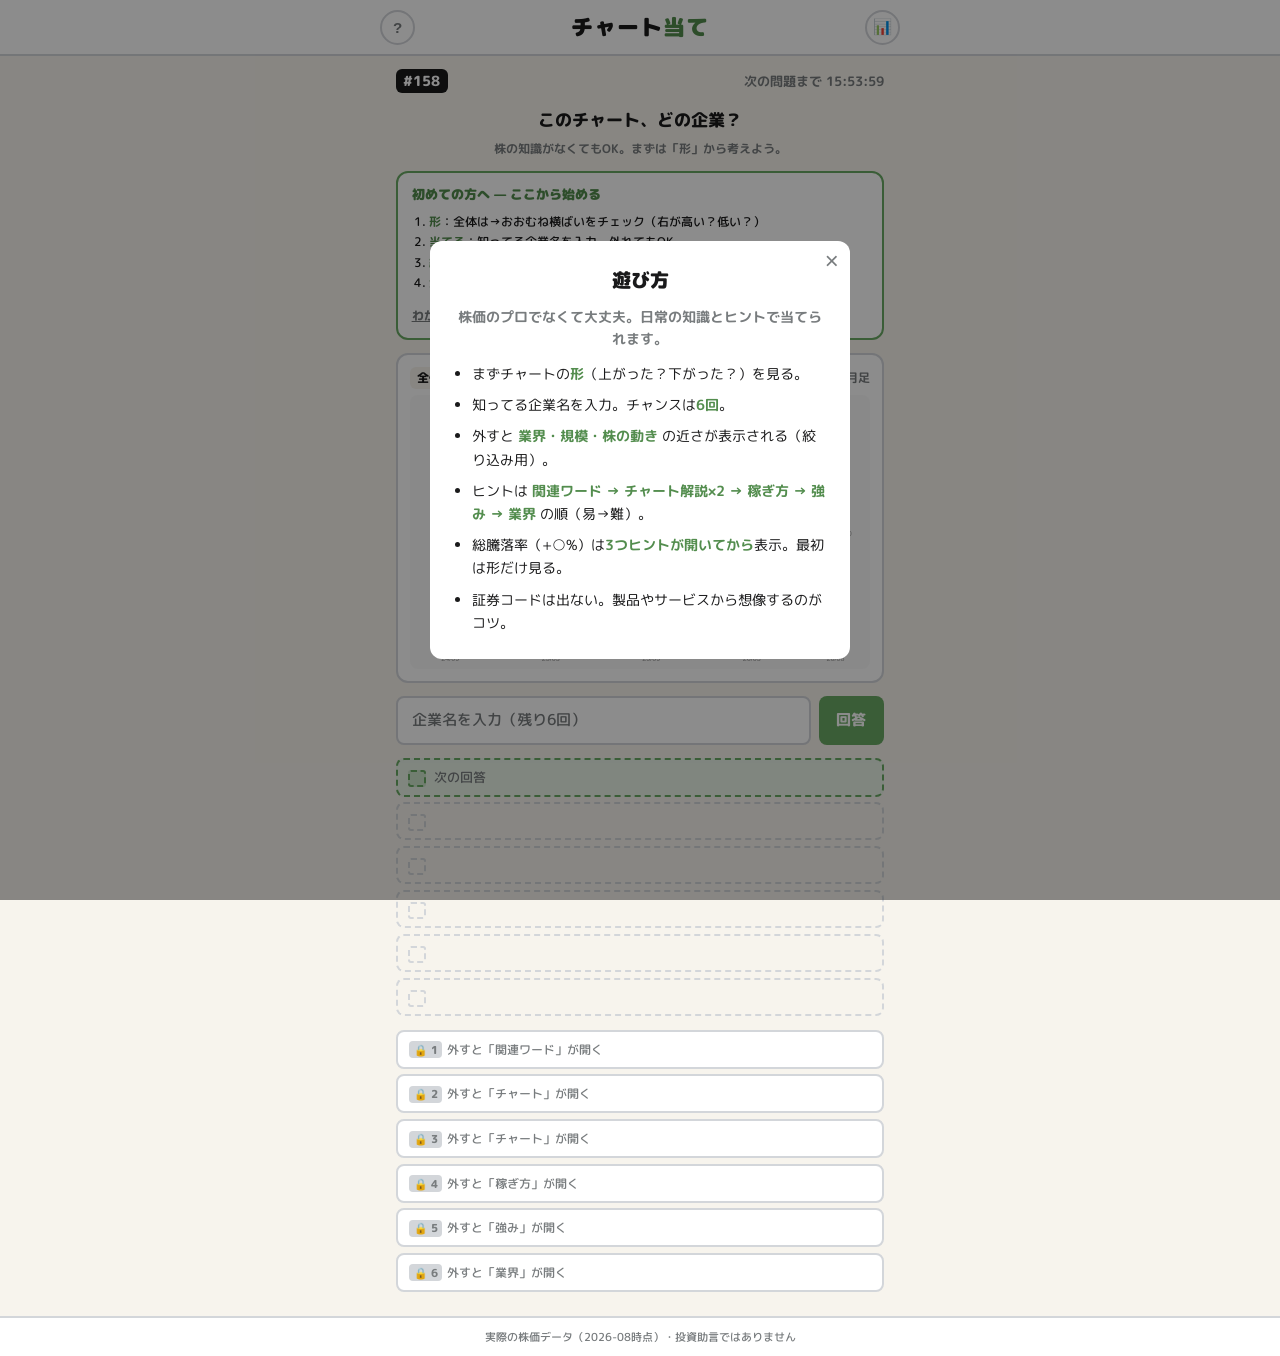
<file: index.html>
<!DOCTYPE html>
<html lang="ja">
<head>
<meta charset="UTF-8" />
<meta name="viewport" content="width=device-width, initial-scale=1.0" />
<title>チャート当て — 毎日1問、日本株チャートクイズ</title>
<meta name="description" content="実際の株価チャートの形だけで、どの日本企業か当てるデイリークイズ。毎日0時（JST）に新しい1問。" />
<link rel="canonical" href="https://kennatsu.github.io/chart-asate/" />
<meta property="og:type" content="website" />
<meta property="og:locale" content="ja_JP" />
<meta property="og:site_name" content="チャート当て" />
<meta property="og:title" content="チャート当て — 毎日1問、日本株チャートクイズ" />
<meta property="og:description" content="実際の株価チャートの形だけで、どの日本企業か当てるデイリークイズ。毎日0時（JST）に新しい1問。" />
<meta property="og:url" content="https://kennatsu.github.io/chart-asate/" />
<meta property="og:image" content="https://kennatsu.github.io/chart-asate/og-image.png" />
<meta property="og:image:width" content="1200" />
<meta property="og:image:height" content="630" />
<meta property="og:image:alt" content="チャート当て — このチャート、どの企業？" />
<meta name="twitter:card" content="summary_large_image" />
<meta name="twitter:title" content="チャート当て — 毎日1問、日本株チャートクイズ" />
<meta name="twitter:description" content="実際の株価チャートの形だけで、どの日本企業か当てるデイリークイズ。" />
<meta name="twitter:image" content="https://kennatsu.github.io/chart-asate/og-image.png" />
<meta name="twitter:image:alt" content="チャート当て — このチャート、どの企業？" />
<link rel="preconnect" href="https://fonts.googleapis.com" />
<link rel="preconnect" href="https://fonts.gstatic.com" crossorigin />
<link href="https://fonts.googleapis.com/css2?family=M+PLUS+Rounded+1c:wght@400;700;800;900&display=swap" rel="stylesheet" />
<link rel="stylesheet" href="style.css" />
</head>
<body>
<header class="header">
  <div class="header-inner">
    <button class="icon-btn" id="btn-help" aria-label="遊び方">?</button>
    <h1 class="logo">チャート<span class="logo-accent">当て</span></h1>
    <button class="icon-btn" id="btn-stats" aria-label="成績">📊</button>
  </div>
</header>

<main class="main">
  <div class="daily-bar">
    <span class="puzzle-no" id="puzzle-label"></span>
    <span class="countdown" id="countdown"></span>
  </div>
  <p class="tagline">このチャート、どの企業？</p>
  <p class="tagline-sub">株の知識がなくてもOK。まずは「形」から考えよう。</p>

  <section class="reasoning-guide" id="reasoning-guide">
    <h2 class="guide-title">初めての方へ — ここから始める</h2>
    <ol class="guide-steps">
      <li><strong>形</strong>：<span id="guide-trend">全体の方向</span>をチェック（右が高い？低い？）</li>
      <li><strong>当てる</strong>：知ってる企業名を入力。外れてもOK</li>
      <li><strong>絞る</strong>：外すと「業界・規模・動きの似方」が教えてくれる</li>
      <li><strong>深掘り</strong>：ヒントで「なぜ動いた？」が分かる（チャートの核心）</li>
    </ol>
    <button type="button" class="guide-dismiss" id="btn-dismiss-guide">わかった</button>
  </section>

  <section class="chart-card">
    <div class="chart-meta">
      <span class="chart-trend" id="chart-trend"></span>
      <span class="chart-badge locked" id="chart-change" title="ヒントが3つ開くと表示"></span>
      <span class="chart-period">過去24ヶ月・月足</span>
    </div>
    <svg id="chart" viewBox="0 0 640 380" role="img" aria-label="株価チャート"></svg>
    <div class="chart-story" id="chart-story" aria-label="チャート解説"></div>
  </section>

  <section class="guess-area">
    <form id="guess-form" autocomplete="off">
      <div class="input-wrap">
        <input
          type="text"
          id="guess-input"
          placeholder="企業名を入力"
          aria-label="企業名を入力"
          aria-autocomplete="list"
          aria-controls="ac-list"
        />
        <ul class="ac-list" id="ac-list" role="listbox"></ul>
      </div>
      <button type="submit" class="btn-primary" id="btn-submit">回答</button>
    </form>
  </section>

  <section class="guess-grid" id="guess-grid" aria-label="回答履歴"></section>

  <section class="hints" id="hints"></section>
</main>

<div class="toast" id="toast" role="status" aria-live="polite"></div>

<!-- 結果モーダル -->
<div class="modal-backdrop hidden" id="modal-result">
  <div class="modal">
    <button class="modal-close" data-close aria-label="閉じる">&times;</button>
    <h2 id="result-title"></h2>
    <p class="result-answer">正解: <strong id="result-answer"></strong> <span class="result-change" id="result-change"></span></p>
    <p class="result-learn" id="result-learn"></p>
    <p class="result-desc" id="result-desc"></p>
    <div class="share-preview" id="share-preview"></div>
    <button class="btn-primary btn-share" id="btn-share">結果をコピーしてシェア</button>
    <p class="copy-note hidden" id="copy-note">コピーしました！</p>
    <p class="next-note">次の問題は <strong>0:00 JST</strong> に更新</p>
  </div>
</div>

<!-- 遊び方モーダル -->
<div class="modal-backdrop hidden" id="modal-help">
  <div class="modal">
    <button class="modal-close" data-close aria-label="閉じる">&times;</button>
    <h2>遊び方</h2>
    <p class="help-intro">株価のプロでなくて大丈夫。日常の知識とヒントで当てられます。</p>
    <ul class="help-list">
      <li>まずチャートの<strong>形</strong>（上がった？下がった？）を見る。</li>
      <li>知ってる企業名を入力。チャンスは<strong>6回</strong>。</li>
      <li>外すと <strong>業界・規模・株の動き</strong> の近さが表示される（絞り込み用）。</li>
      <li>ヒントは <strong>関連ワード → チャート解説×2 → 稼ぎ方 → 強み → 業界</strong> の順（易→難）。</li>
      <li>総騰落率（+○%）は<strong>3つヒントが開いてから</strong>表示。最初は形だけ見る。</li>
      <li>証券コードは出ない。製品やサービスから想像するのがコツ。</li>
    </ul>
  </div>
</div>

<!-- 成績モーダル -->
<div class="modal-backdrop hidden" id="modal-stats">
  <div class="modal">
    <button class="modal-close" data-close aria-label="閉じる">&times;</button>
    <h2>あなたの成績</h2>
    <div class="stats-grid">
      <div class="stat"><span class="stat-num" id="stat-played">0</span><span class="stat-label">プレイ</span></div>
      <div class="stat"><span class="stat-num" id="stat-winrate">0%</span><span class="stat-label">正解率</span></div>
      <div class="stat"><span class="stat-num" id="stat-streak">0</span><span class="stat-label">連続</span></div>
      <div class="stat"><span class="stat-num" id="stat-maxstreak">0</span><span class="stat-label">最長</span></div>
    </div>
    <h3 class="dist-title">推測回数の分布</h3>
    <div class="dist-chart" id="stat-distribution"></div>
  </div>
</div>

<footer class="footer">
  <p>実際の株価データ（<span id="data-asof"></span>時点）・投資助言ではありません</p>
</footer>

<script src="series.js"></script>
<script src="puzzles.js"></script>
<script src="app.js"></script>
</body>
</html>
</file>
<file: style.css>
:root {
  --bg: #f7f4ed;
  --surface: #ffffff;
  --ink: #1a1a1b;
  --ink-dim: #787c7e;
  --line: #d3d6da;
  --green: #6aaa64;
  --green-dark: #538d4e;
  --green-soft: #e8f3e7;
  --yellow: #ffc233;
  --yellow-soft: #fff8e1;
  --red: #e74c3c;
  --red-soft: #fdecea;
  --up: #d32f2f;
  --up-soft: #ffebee;
  --down: #1565c0;
  --down-soft: #e3f2fd;
  --blue: #4a90d9;
  --radius: 12px;
  --font: "M PLUS Rounded 1c", "Hiragino Sans", "Yu Gothic", sans-serif;
  font-size: 16px;
}

* { margin: 0; padding: 0; box-sizing: border-box; }

body {
  background: var(--bg);
  color: var(--ink);
  font-family: var(--font);
  min-height: 100vh;
  display: flex;
  flex-direction: column;
}

/* ---- Header ---- */
.header {
  border-bottom: 2px solid var(--line);
  background: var(--surface);
  padding: 0.6rem 1rem;
}

.header-inner {
  max-width: 520px;
  margin: 0 auto;
  display: flex;
  align-items: center;
  justify-content: space-between;
}

.logo {
  font-size: 1.35rem;
  font-weight: 900;
  letter-spacing: 0.04em;
}

.logo-accent {
  color: var(--green-dark);
}

.icon-btn {
  background: none;
  border: 2px solid var(--line);
  color: var(--ink-dim);
  width: 2.2rem;
  height: 2.2rem;
  border-radius: 50%;
  font-size: 0.95rem;
  font-weight: 700;
  cursor: pointer;
  transition: background 0.15s, color 0.15s;
}
.icon-btn:hover { background: var(--bg); color: var(--ink); }

/* ---- Main ---- */
.main {
  flex: 1;
  width: 100%;
  max-width: 520px;
  margin: 0 auto;
  padding: 0.8rem 1rem 1.5rem;
  display: flex;
  flex-direction: column;
  gap: 0.85rem;
}

.daily-bar {
  display: flex;
  justify-content: space-between;
  align-items: center;
  font-size: 0.8rem;
  font-weight: 700;
  color: var(--ink-dim);
}

.puzzle-no {
  background: var(--ink);
  color: #fff;
  border-radius: 6px;
  padding: 0.15em 0.55em;
  font-size: 0.85rem;
  font-weight: 800;
}

.countdown { font-variant-numeric: tabular-nums; }

.tagline {
  text-align: center;
  font-size: 1.05rem;
  font-weight: 800;
}

.tagline-sub {
  text-align: center;
  font-size: 0.78rem;
  color: var(--ink-dim);
  font-weight: 700;
  margin-top: -0.35rem;
}

.reasoning-guide {
  background: var(--surface);
  border: 2px solid var(--green);
  border-radius: var(--radius);
  padding: 0.75rem 0.85rem;
}
.reasoning-guide.hidden { display: none; }

.guide-title {
  font-size: 0.82rem;
  font-weight: 900;
  color: var(--green-dark);
  margin-bottom: 0.45rem;
}

.guide-steps {
  margin: 0 0 0.55rem 1.1rem;
  font-size: 0.78rem;
  line-height: 1.65;
  color: var(--ink);
  font-weight: 500;
}
.guide-steps strong { color: var(--green-dark); }

.guide-dismiss {
  background: none;
  border: none;
  color: var(--ink-dim);
  font-size: 0.72rem;
  font-weight: 800;
  font-family: var(--font);
  cursor: pointer;
  padding: 0;
  text-decoration: underline;
}
.guide-dismiss:hover { color: var(--ink); }

/* ---- Chart ---- */
.chart-card {
  background: var(--surface);
  border: 2px solid var(--line);
  border-radius: var(--radius);
  padding: 0.75rem;
}

.chart-meta {
  font-size: 0.75rem;
  color: var(--ink-dim);
  margin-bottom: 0.4rem;
  display: flex;
  flex-wrap: wrap;
  justify-content: space-between;
  align-items: center;
  gap: 0.35rem 0.5rem;
  font-weight: 700;
}

.chart-trend {
  font-weight: 800;
  font-size: 0.78rem;
  color: var(--ink);
  background: var(--bg);
  border-radius: 6px;
  padding: 0.15em 0.55em;
}

.chart-badge {
  font-weight: 800;
  font-size: 0.82rem;
  border-radius: 6px;
  padding: 0.15em 0.55em;
}
.chart-badge.up { background: var(--up-soft); color: var(--up); }
.chart-badge.down { background: var(--down-soft); color: var(--down); }
.chart-badge.locked {
  background: #eee;
  color: var(--ink-dim);
  font-size: 0.68rem;
}
.chart-badge.hidden { display: none; }

#chart { width: 100%; height: auto; display: block; background: #fafafa; border-radius: 8px; }

.chart-line-draw {
  animation: chart-draw 1.4s ease-out forwards;
}
@keyframes chart-draw {
  to { stroke-dashoffset: 0; }
}

.chart-marker.marker-pop {
  animation: marker-pop 0.55s cubic-bezier(0.34, 1.56, 0.64, 1);
  transform-origin: center;
}
@keyframes marker-pop {
  0% { transform: scale(0); opacity: 0; }
  100% { transform: scale(1); opacity: 1; }
}

.chart-card.win-pulse {
  animation: win-pulse 0.65s ease-out;
}
@keyframes win-pulse {
  0%, 100% { box-shadow: none; }
  40% { box-shadow: 0 0 0 3px var(--green), 0 0 20px rgba(106, 170, 100, 0.35); }
}

.chart-story {
  display: none;
  flex-direction: column;
  gap: 0.4rem;
  margin-top: 0.6rem;
}
.chart-story.visible { display: flex; }

.chart-note {
  font-size: 0.78rem;
  line-height: 1.55;
  padding: 0.45rem 0.6rem;
  border-radius: 8px;
  border-left: 3px solid var(--line);
  background: var(--bg);
  font-weight: 500;
}
.chart-note.rise { border-left-color: var(--up); background: var(--up-soft); }
.chart-note.drop { border-left-color: var(--down); background: var(--down-soft); }
.chart-note.chart-note-new {
  animation: note-slide 0.45s ease-out;
}
@keyframes note-slide {
  0% { transform: translateX(-8px); opacity: 0; }
  100% { transform: translateX(0); opacity: 1; }
}
.chart-note-icon {
  display: inline-block;
  font-weight: 900;
  margin-right: 0.35em;
  font-size: 0.85rem;
}

.hint .hint-tag.chart { background: #e3f2fd; color: var(--down); }
.hint.revealed .hint-tag.chart { background: #bbdefb; color: #0d47a1; }
.hint-locked { font-size: 0.78rem; color: var(--ink-dim); }

/* ---- Guess grid (Wordle 6行 + Tradle フィードバック) ---- */
.guess-grid {
  display: flex;
  flex-direction: column;
  gap: 0.35rem;
}

.guess-row {
  display: flex;
  align-items: flex-start;
  gap: 0.5rem;
  border: 2px solid var(--line);
  border-radius: 8px;
  padding: 0.45rem 0.65rem;
  font-size: 0.88rem;
  font-weight: 700;
  min-height: 2.5rem;
}
.guess-row.pending {
  background: var(--surface);
  border-color: var(--line);
}
.guess-row.anim-pop {
  animation: guess-pop 0.32s cubic-bezier(0.34, 1.4, 0.64, 1);
}
.guess-row.anim-shake {
  animation: row-shake 0.42s ease-in-out;
}
.guess-row.anim-reveal.anim-correct {
  animation: guess-pop 0.32s cubic-bezier(0.34, 1.4, 0.64, 1), correct-flash 0.55s ease 0.1s forwards;
  background: var(--green);
  border-color: var(--green);
  color: #fff;
  align-items: center;
}
.guess-row.anim-reveal.anim-correct .guess-dot {
  background: #fff;
}
.guess-row.anim-reveal.anim-wrong {
  transition: background 0.25s, border-color 0.25s;
}
.guess-row.empty {
  border-style: dashed;
  color: var(--ink-dim);
  font-weight: 500;
  background: transparent;
  align-items: center;
  min-height: 2.2rem;
}
.guess-row.empty.active {
  border-color: var(--green);
  background: var(--green-soft);
}
.guess-row.wrong {
  background: var(--surface);
  border-color: var(--line);
}
.guess-row.correct {
  background: var(--green);
  border-color: var(--green);
  color: #fff;
  align-items: center;
}

.guess-dot {
  width: 1.1rem;
  height: 1.1rem;
  border-radius: 3px;
  flex-shrink: 0;
  margin-top: 0.15rem;
}
.guess-row.correct .guess-dot { margin-top: 0; }
.guess-dot.wrong { background: var(--ink-dim); }
.guess-dot.correct { background: #fff; }
.guess-dot.pending {
  background: var(--line);
  animation: dot-pulse 0.6s ease-in-out infinite;
}
.guess-row.anim-reveal .guess-dot.pending {
  animation: dot-flip 0.45s ease forwards;
}
.guess-row.anim-reveal.anim-correct .guess-dot {
  background: #fff;
}
.guess-row.anim-reveal.anim-wrong .guess-dot {
  background: var(--ink-dim);
}
.guess-dot.empty-dot {
  background: transparent;
  border: 2px dashed var(--line);
  border-radius: 3px;
}
.guess-row.empty.active .guess-dot.empty-dot {
  border-color: var(--green);
  background: rgba(106, 170, 100, 0.2);
}

.guess-body { flex: 1; min-width: 0; }

.guess-text {
  display: block;
  overflow: hidden;
  text-overflow: ellipsis;
  white-space: nowrap;
}

.guess-placeholder {
  font-size: 0.82rem;
  color: var(--ink-dim);
}

.guess-feedback {
  display: none;
  flex-wrap: wrap;
  gap: 0.3rem;
  margin-top: 0.35rem;
}
.guess-row.wrong:not(.pending) .guess-feedback,
.guess-row.anim-pills .guess-feedback {
  display: flex;
}
.guess-row.anim-pills .fb-pill {
  opacity: 0;
  animation: pill-in 0.35s ease forwards;
}
.guess-row.anim-pills .fb-pill:nth-child(1) { animation-delay: 0.04s; }
.guess-row.anim-pills .fb-pill:nth-child(2) { animation-delay: 0.12s; }
.guess-row.anim-pills .fb-pill:nth-child(3) { animation-delay: 0.2s; }

.fb-pill {
  font-size: 0.65rem;
  font-weight: 800;
  padding: 0.15em 0.45em;
  border-radius: 4px;
  letter-spacing: 0.02em;
}
.fb-pill.match { background: var(--green-soft); color: var(--green-dark); }
.fb-pill.partial { background: var(--yellow-soft); color: #b8860b; }
.fb-pill.miss { background: #eee; color: var(--ink-dim); }

@keyframes guess-pop {
  0% { transform: scale(0.92); opacity: 0.4; }
  100% { transform: scale(1); opacity: 1; }
}
@keyframes row-shake {
  0%, 100% { transform: translateX(0); }
  20% { transform: translateX(-5px); }
  40% { transform: translateX(5px); }
  60% { transform: translateX(-3px); }
  80% { transform: translateX(3px); }
}
@keyframes correct-flash {
  0% { filter: brightness(1); }
  35% { filter: brightness(1.15); }
  100% { filter: brightness(1); }
}
@keyframes dot-pulse {
  0%, 100% { opacity: 0.5; }
  50% { opacity: 1; }
}
@keyframes dot-flip {
  0% { transform: rotateY(0deg) scale(1); }
  50% { transform: rotateY(90deg) scale(0.85); }
  100% { transform: rotateY(0deg) scale(1); }
}
@keyframes pill-in {
  0% { transform: translateY(6px); opacity: 0; }
  100% { transform: translateY(0); opacity: 1; }
}

@keyframes slide-in {
  0% { transform: translateY(-6px); opacity: 0; }
  100% { transform: translateY(0); opacity: 1; }
}

/* ---- Hints ---- */
.hints { display: flex; flex-direction: column; gap: 0.35rem; }

.hint {
  background: var(--surface);
  border: 2px solid var(--line);
  border-radius: 8px;
  padding: 0.5rem 0.7rem;
  font-size: 0.82rem;
  color: var(--ink-dim);
  font-weight: 500;
  transition: background 0.2s, border-color 0.2s;
}
.hint.revealed {
  color: var(--ink);
  border-color: var(--yellow);
  background: var(--yellow-soft);
}
.hint.hint-unlock {
  animation: hint-unlock 0.55s cubic-bezier(0.34, 1.3, 0.64, 1);
}
@keyframes hint-unlock {
  0% { transform: scale(0.95); opacity: 0.5; border-color: var(--line); background: var(--surface); }
  50% { transform: scale(1.02); }
  100% { transform: scale(1); opacity: 1; border-color: var(--yellow); background: var(--yellow-soft); }
}
.hint .hint-tag {
  display: inline-block;
  background: var(--line);
  border-radius: 4px;
  color: var(--ink-dim);
  font-weight: 800;
  margin-right: 0.45em;
  font-size: 0.68rem;
  padding: 0.05em 0.4em;
}
.hint.revealed .hint-tag {
  background: var(--yellow);
  color: var(--ink);
}

@keyframes reveal {
  0% { transform: scale(0.97); opacity: 0.5; }
  100% { transform: scale(1); opacity: 1; }
}

/* ---- Input + オートコンプリート ---- */
.guess-area { position: relative; }

#guess-form { display: flex; gap: 0.5rem; }

.input-wrap {
  flex: 1;
  position: relative;
}

#guess-input {
  width: 100%;
  background: var(--surface);
  border: 2px solid var(--line);
  border-radius: 8px;
  color: var(--ink);
  padding: 0.7rem 0.85rem;
  font-size: 0.95rem;
  font-weight: 700;
  font-family: var(--font);
}
#guess-input:focus { outline: 2px solid var(--green); border-color: var(--green); }
#guess-input:disabled { opacity: 0.5; }
#guess-input::placeholder { color: var(--ink-dim); font-weight: 500; }

.ac-list {
  display: none;
  position: absolute;
  left: 0;
  right: 0;
  top: calc(100% + 4px);
  background: var(--surface);
  border: 2px solid var(--line);
  border-radius: 8px;
  list-style: none;
  max-height: 220px;
  overflow-y: auto;
  z-index: 5;
  box-shadow: 0 4px 12px rgba(0,0,0,0.08);
}
.ac-list.open { display: block; }

.ac-item {
  display: block;
  width: 100%;
  text-align: left;
  background: none;
  border: none;
  padding: 0.55rem 0.85rem;
  font-size: 0.88rem;
  font-weight: 700;
  font-family: var(--font);
  color: var(--ink);
  cursor: pointer;
}
.ac-item:hover, .ac-item.active {
  background: var(--green-soft);
  color: var(--green-dark);
}

#guess-form.shake {
  animation: shake 0.4s ease-in-out;
}

@keyframes shake {
  0%, 100% { transform: translateX(0); }
  20% { transform: translateX(-6px); }
  40% { transform: translateX(6px); }
  60% { transform: translateX(-4px); }
  80% { transform: translateX(4px); }
}

.toast {
  position: fixed;
  bottom: 1.2rem;
  left: 50%;
  transform: translateX(-50%) translateY(80px);
  background: var(--ink);
  color: #fff;
  padding: 0.55rem 1rem;
  border-radius: 8px;
  font-size: 0.82rem;
  font-weight: 700;
  z-index: 20;
  opacity: 0;
  transition: transform 0.25s, opacity 0.25s;
  pointer-events: none;
  max-width: 90vw;
  text-align: center;
}
.toast.visible {
  transform: translateX(-50%) translateY(0);
  opacity: 1;
}

.btn-primary {
  background: var(--green);
  color: #fff;
  border: none;
  border-radius: 8px;
  padding: 0.7rem 1.1rem;
  font-size: 0.95rem;
  font-weight: 800;
  font-family: var(--font);
  cursor: pointer;
  transition: background 0.15s;
}
.btn-primary:hover { background: var(--green-dark); }
.btn-primary:disabled { opacity: 0.45; cursor: default; }

.btn-share { width: 100%; margin-top: 0.2rem; }

/* ---- Modals ---- */
.modal-backdrop {
  position: fixed;
  inset: 0;
  background: rgba(0, 0, 0, 0.45);
  display: flex;
  align-items: center;
  justify-content: center;
  padding: 1rem;
  z-index: 10;
}
.modal-backdrop:not(.hidden) {
  animation: fade-in 0.2s ease;
}
.modal-backdrop.hidden { display: none; }

.modal {
  position: relative;
  background: var(--surface);
  border-radius: var(--radius);
  max-width: 420px;
  width: 100%;
  padding: 1.5rem;
  display: flex;
  flex-direction: column;
  gap: 0.75rem;
}
.modal.modal-pop {
  animation: modal-pop 0.35s cubic-bezier(0.34, 1.4, 0.64, 1);
}
@keyframes fade-in {
  from { opacity: 0; }
  to { opacity: 1; }
}
@keyframes modal-pop {
  0% { transform: scale(0.88) translateY(12px); opacity: 0; }
  100% { transform: scale(1) translateY(0); opacity: 1; }
}

.modal h2 { font-size: 1.2rem; font-weight: 900; text-align: center; }

.modal-close {
  position: absolute;
  top: 0.5rem;
  right: 0.7rem;
  background: none;
  border: none;
  color: var(--ink-dim);
  font-size: 1.5rem;
  cursor: pointer;
  line-height: 1;
}
.modal-close:hover { color: var(--ink); }

.result-answer { font-weight: 700; text-align: center; }
.result-answer strong { color: var(--green-dark); }
.result-change { font-weight: 800; font-size: 0.85em; }
.result-change.up { color: var(--up); }
.result-change.down { color: var(--down); }

.result-learn {
  color: var(--green-dark);
  font-size: 0.85rem;
  font-weight: 700;
  line-height: 1.6;
  text-align: center;
  background: var(--green-soft);
  border-radius: 8px;
  padding: 0.55rem 0.65rem;
}

.result-desc {
  color: var(--ink-dim);
  font-size: 0.88rem;
  line-height: 1.65;
  text-align: center;
}

.share-preview {
  background: var(--bg);
  border: 2px dashed var(--line);
  border-radius: 8px;
  padding: 0.7rem;
  font-family: ui-monospace, monospace;
  white-space: pre-wrap;
  font-size: 0.85rem;
  line-height: 1.5;
  text-align: center;
}

.copy-note { color: var(--green-dark); font-weight: 800; font-size: 0.82rem; text-align: center; }
.copy-note.hidden { display: none; }

.next-note { color: var(--ink-dim); font-size: 0.78rem; text-align: center; }

.help-intro {
  font-size: 0.88rem;
  color: var(--ink-dim);
  line-height: 1.6;
  text-align: center;
  font-weight: 600;
}

.help-list {
  padding-left: 1.1rem;
  display: flex;
  flex-direction: column;
  gap: 0.5rem;
  font-size: 0.88rem;
  line-height: 1.65;
}
.help-list strong { color: var(--green-dark); }

.stats-grid { display: grid; grid-template-columns: repeat(4, 1fr); gap: 0.45rem; }

.stat {
  background: var(--bg);
  border: 2px solid var(--line);
  border-radius: 8px;
  padding: 0.6rem 0.2rem;
  display: flex;
  flex-direction: column;
  align-items: center;
  gap: 0.15rem;
}
.stat-num { font-size: 1.35rem; font-weight: 900; }
.stat-label { font-size: 0.62rem; color: var(--ink-dim); font-weight: 700; }

.dist-title {
  font-size: 0.78rem;
  font-weight: 800;
  color: var(--ink-dim);
  text-align: center;
  margin-top: 0.25rem;
}

.dist-chart { display: flex; flex-direction: column; gap: 0.3rem; }

.dist-row {
  display: grid;
  grid-template-columns: 1.2rem 1fr 1.5rem;
  align-items: center;
  gap: 0.4rem;
  font-size: 0.72rem;
  font-weight: 800;
}
.dist-label { color: var(--ink-dim); text-align: center; }
.dist-bar-wrap {
  height: 1.1rem;
  background: var(--bg);
  border-radius: 4px;
  overflow: hidden;
}
.dist-bar {
  height: 100%;
  background: var(--green);
  border-radius: 4px;
  min-width: 2px;
  transition: width 0.3s ease;
}
.dist-bar.fail-bar { background: var(--ink-dim); }
.dist-count { text-align: right; color: var(--ink-dim); font-variant-numeric: tabular-nums; }

/* ---- Footer ---- */
.footer {
  border-top: 2px solid var(--line);
  background: var(--surface);
  color: var(--ink-dim);
  font-size: 0.68rem;
  text-align: center;
  padding: 0.7rem;
  font-weight: 500;
}

@media (max-width: 480px) {
  #guess-form { flex-direction: column; }
  .input-wrap, .btn-primary { width: 100%; }
}

@media (prefers-reduced-motion: reduce) {
  *, *::before, *::after {
    animation-duration: 0.01ms !important;
    animation-iteration-count: 1 !important;
    transition-duration: 0.01ms !important;
  }
  .chart-line-draw { stroke-dashoffset: 0; }
}
</file>
